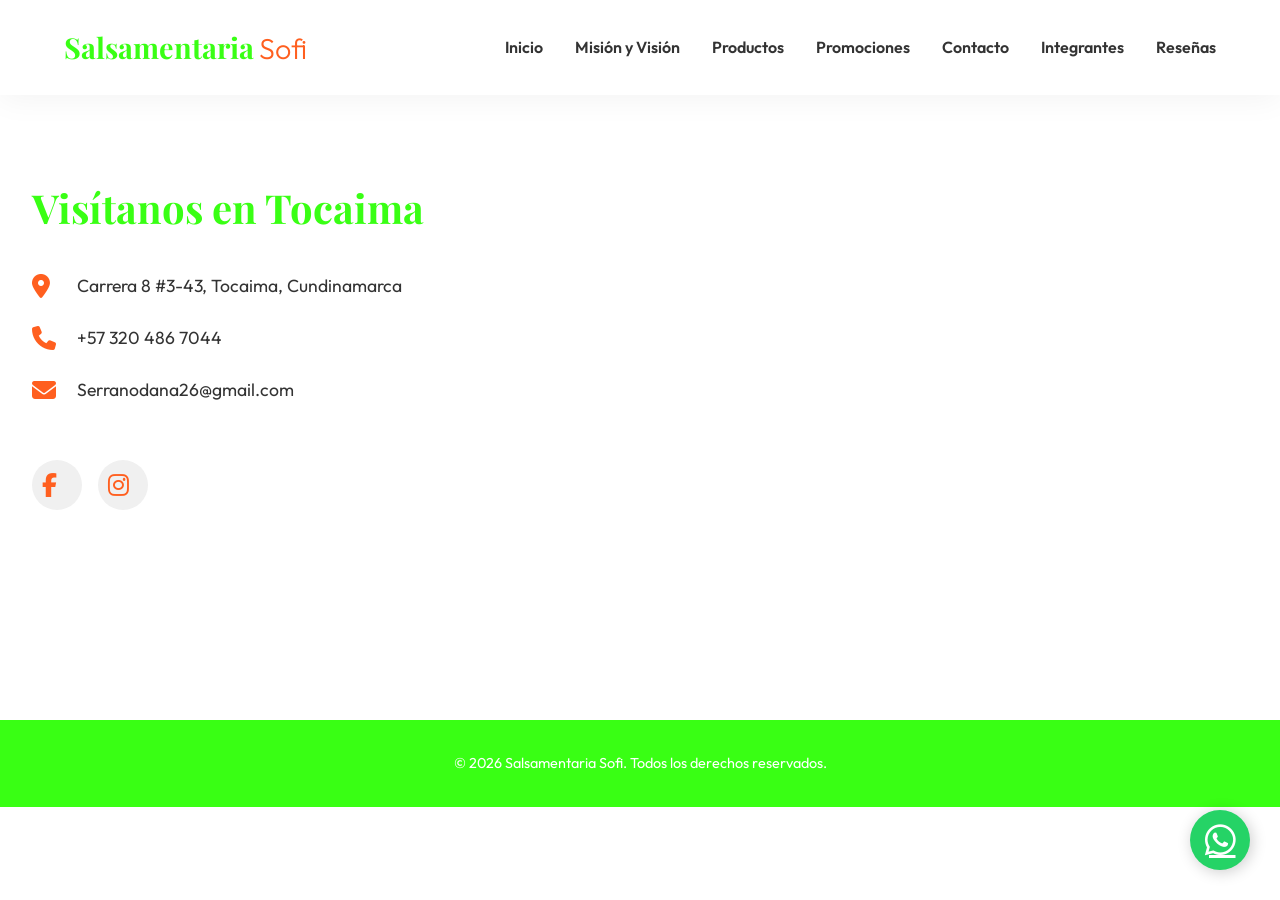
<file: html/contacto.html>
<!DOCTYPE html>
<html lang="es">
<head>
    <meta charset="UTF-8">
    <meta name="viewport" content="width=device-width, initial-scale=1.0">
    <title>Contacto - Salsamentaria Sofi</title>
    <link rel="stylesheet" href="../css/styles.css">
    <link href="https://fonts.googleapis.com/css2?family=Outfit:wght@300;400;600;800&family=Playfair+Display:wght@700&display=swap" rel="stylesheet">
    <link rel="stylesheet" href="https://cdnjs.cloudflare.com/ajax/libs/font-awesome/6.4.0/css/all.min.css">
</head>
<body>
    <nav class="navbar">
        <div class="logo">Salsamentaria<span>Sofi</span></div>
        <ul class="nav-links">
            <li><a href="../index.html">Inicio</a></li>
            <li><a href="nosotros.html">Misión y Visión</a></li>
            <li><a href="productos.html">Productos</a></li>
            <li><a href="promociones.html">Promociones</a></li>
            <li><a href="contacto.html">Contacto</a></li>
            <li><a href="integrantes.html">Integrantes</a></li>
            <li><a href="resenas.html">Reseñas</a></li>
        </ul>
        <div class="hamburger"><i class="fas fa-bars"></i></div>
    </nav>
    <div style="padding-top: 80px; min-height: 80vh;">
        <section id="contacto" class="contact">
            <div class="contact-info">
                <h2>Visítanos en Tocaima</h2>
                <p><i class="fas fa-map-marker-alt"></i> Carrera 8 #3-43, Tocaima, Cundinamarca</p>
                <p><i class="fas fa-phone"></i> <a href="https://api.whatsapp.com/send?phone=573204867044&text=Hola,%20quisiera%20hacer%20una%20consulta." target="_blank" style="text-decoration: none; color: inherit;">+57 320 486 7044</a></p>
                <p><i class="fas fa-envelope"></i> Serranodana26@gmail.com</p>
                <div class="socials">
                    <a href="https://www.facebook.com/SalsamentariaSofi" target="_blank" title="Salsamentaria Sofi en Facebook"><i class="fab fa-facebook-f"></i></a>
                    <a href="https://www.instagram.com/salsamentaria.sofi?igsh=czk0ajFsemV2ZGNv&utm_source=qr" target="_blank" title="Salsamentaria Sofi en Instagram"><i class="fab fa-instagram"></i></a>
                </div>
            </div>
            <div class="map-placeholder">
                <iframe src="https://maps.google.com/maps?q=Carrera%208%20%233-43,%20Tocaima,%20Cundinamarca&t=&z=16&ie=UTF8&iwloc=&output=embed" width="100%" height="100%" style="border:0;" allowfullscreen="" loading="lazy"></iframe>
            </div>
        </section>
    </div>
    <footer>
        <p>&copy; 2026 Salsamentaria Sofi. Todos los derechos reservados.</p>
    </footer>
    <a href="https://api.whatsapp.com/send?phone=573204867044&text=Hola" class="whatsapp-float" target="_blank" title="Contáctanos por WhatsApp">
        <i class="fab fa-whatsapp"></i>
    </a>
    <script src="../js/script.js"></script>
</body>
</html>
</file>
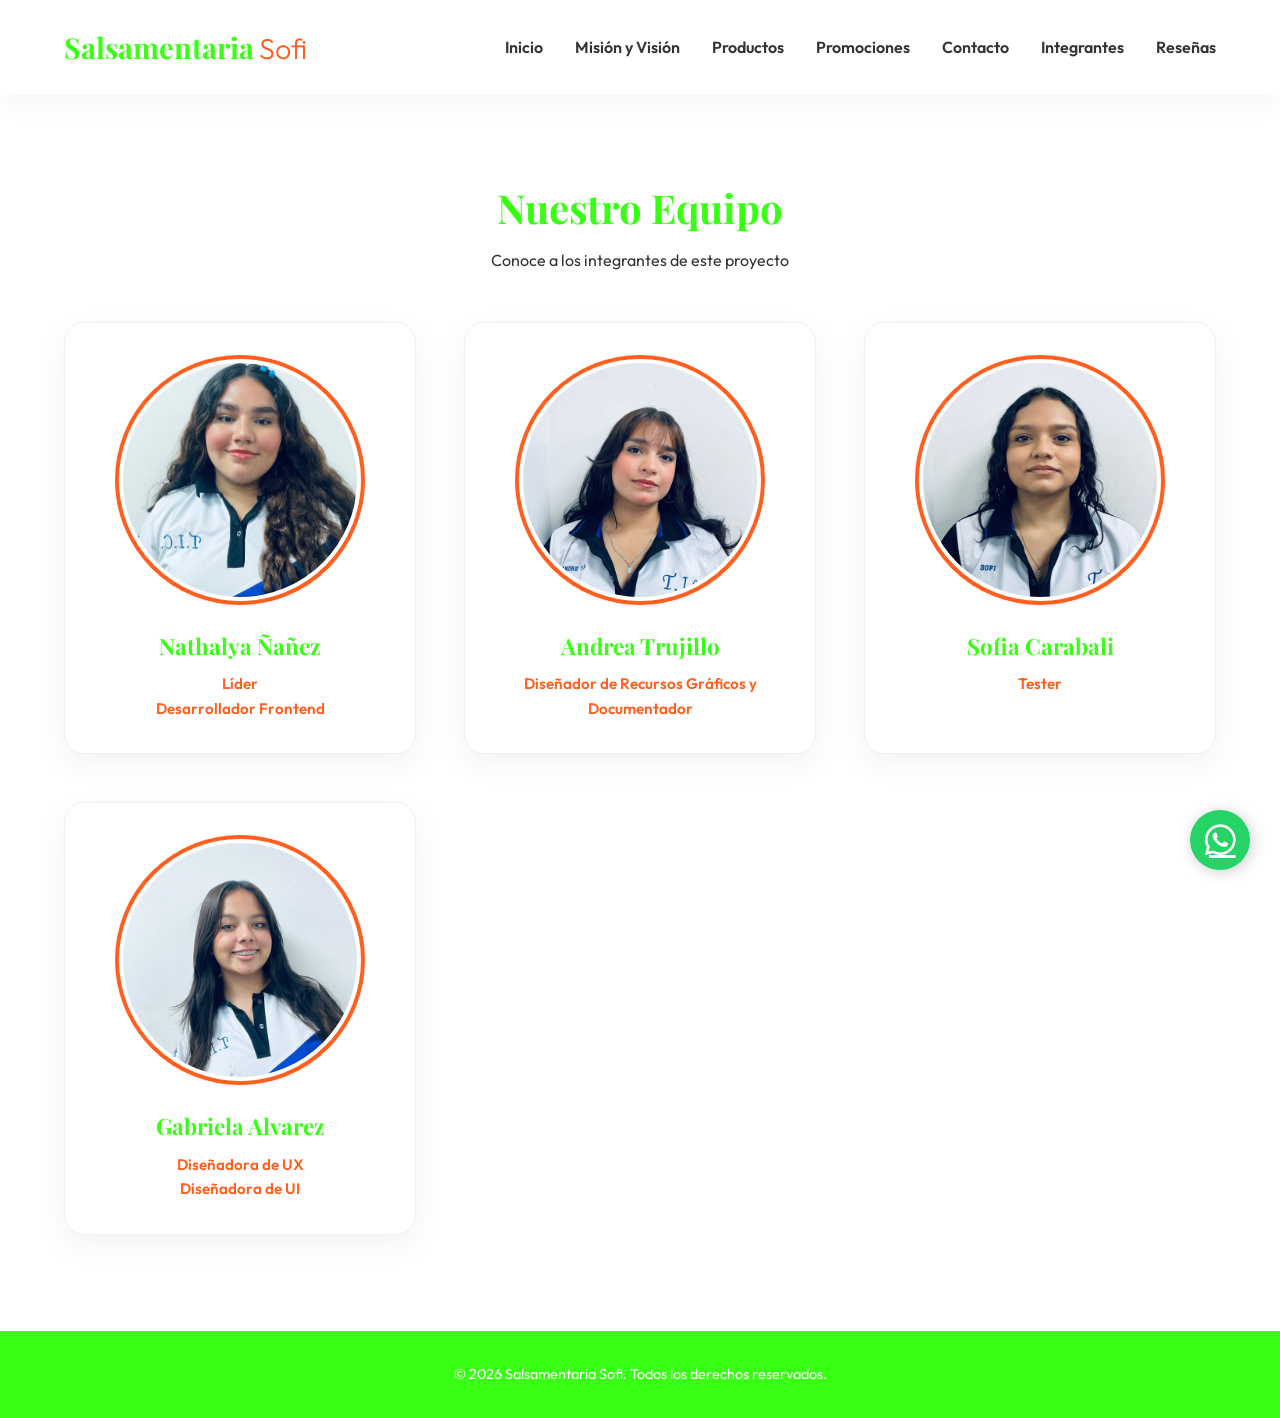
<file: html/integrantes.html>
<!DOCTYPE html>
<html lang="es">
<head>
    <meta charset="UTF-8">
    <meta name="viewport" content="width=device-width, initial-scale=1.0">
    <title>Nuestro Equipo - Salsamentaria Sofi</title>
    <link rel="stylesheet" href="../css/styles.css">
    <link href="https://fonts.googleapis.com/css2?family=Outfit:wght@300;400;600;800&family=Playfair+Display:wght@700&display=swap" rel="stylesheet">
    <link rel="stylesheet" href="https://cdnjs.cloudflare.com/ajax/libs/font-awesome/6.4.0/css/all.min.css">
</head>
<body>
    <nav class="navbar">
        <div class="logo">Salsamentaria<span>Sofi</span></div>
        <ul class="nav-links">
            <li><a href="../index.html">Inicio</a></li>
            <li><a href="nosotros.html">Misión y Visión</a></li>
            <li><a href="productos.html">Productos</a></li>
            <li><a href="promociones.html">Promociones</a></li>
            <li><a href="contacto.html">Contacto</a></li>
            <li><a href="integrantes.html">Integrantes</a></li>
            <li><a href="resenas.html">Reseñas</a></li>
        </ul>
        <div class="hamburger"><i class="fas fa-bars"></i></div>
    </nav>
    <div style="padding-top: 80px; min-height: 80vh;">
        <section id="equipo" class="team">
            <div class="section-header">
                <h2>Nuestro Equipo</h2>
                <p>Conoce a los integrantes de este proyecto</p>
            </div>
            <div class="team-grid">
                <div class="team-card">
                    <div class="team-img-wrapper">
                        <img src="../fotos%20integrantes/WhatsApp%20Image%202026-05-11%20at%2010.25.45%20PM.jpeg" alt="Nathalya Ñañez">
                    </div>
                    <h3>Nathalya Ñañez</h3>
                    <p>Líder<br>Desarrollador Frontend</p>
                </div>
                <div class="team-card">
                    <div class="team-img-wrapper">
                        <img src="../fotos%20integrantes/WhatsApp%20Image%202026-04-30%20at%201.38.13%20PM.jpeg" alt="Andrea Trujillo">
                    </div>
                    <h3>Andrea Trujillo</h3>
                    <p>Diseñador de Recursos Gráficos y Documentador</p>
                </div>
                <div class="team-card">
                    <div class="team-img-wrapper">
                        <img src="../fotos%20integrantes/WhatsApp%20Image%202026-04-30%20at%201.38.14%20PM.jpeg" alt="Sofia Carabali">
                    </div>
                    <h3>Sofia Carabali</h3>
                    <p>Tester</p>
                </div>
                <div class="team-card">
                    <div class="team-img-wrapper">
                        <img src="../fotos%20integrantes/WhatsApp%20Image%202026-04-30%20at%201.38.14%20PM%20(1).jpeg" alt="Gabriela Alvarez">
                    </div>
                    <h3>Gabriela Alvarez</h3>
                    <p>Diseñadora de UX<br>Diseñadora de UI</p>
                </div>
            </div>
        </section>
    </div>
    <footer>
        <p>&copy; 2026 Salsamentaria Sofi. Todos los derechos reservados.</p>
    </footer>
    <a href="https://api.whatsapp.com/send?phone=573204867044&text=Hola" class="whatsapp-float" target="_blank" title="Contáctanos por WhatsApp">
        <i class="fab fa-whatsapp"></i>
    </a>
    <script src="../js/script.js"></script>
</body>
</html>
</file>
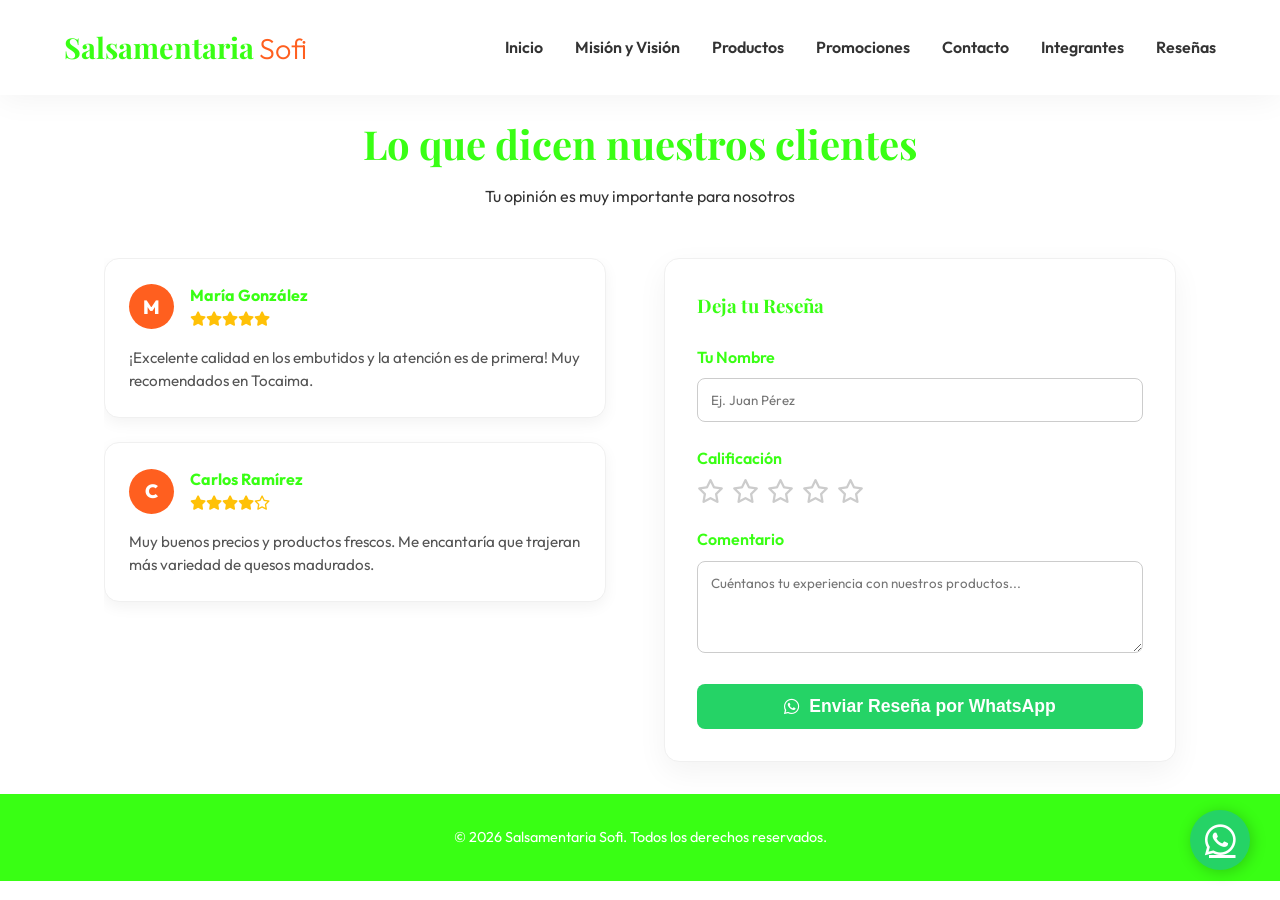
<file: html/resenas.html>
<!DOCTYPE html>
<html lang="es">
<head>
    <meta charset="UTF-8">
    <meta name="viewport" content="width=device-width, initial-scale=1.0">
    <title>Reseñas - Salsamentaria Sofi</title>
    <link rel="stylesheet" href="../css/styles.css">
    <link href="https://fonts.googleapis.com/css2?family=Outfit:wght@300;400;600;800&family=Playfair+Display:wght@700&display=swap" rel="stylesheet">
    <link rel="stylesheet" href="https://cdnjs.cloudflare.com/ajax/libs/font-awesome/6.4.0/css/all.min.css">
</head>
<body>
    <nav class="navbar">
        <div class="logo">Salsamentaria<span>Sofi</span></div>
        <ul class="nav-links">
            <li><a href="../index.html">Inicio</a></li>
            <li><a href="nosotros.html">Misión y Visión</a></li>
            <li><a href="productos.html">Productos</a></li>
            <li><a href="promociones.html">Promociones</a></li>
            <li><a href="contacto.html">Contacto</a></li>
            <li><a href="integrantes.html">Integrantes</a></li>
            <li><a href="resenas.html">Reseñas</a></li>
        </ul>
        <div class="hamburger"><i class="fas fa-bars"></i></div>
    </nav>
    <div style="padding-top: 80px; min-height: 80vh;">
        <section id="resenas" class="reviews-section">
            <div class="section-header">
                <h2>Lo que dicen nuestros clientes</h2>
                <p>Tu opinión es muy importante para nosotros</p>
            </div>
            
            <div class="reviews-container">
                <!-- Columna para ver reseñas -->
                <div class="reviews-list" id="reviewsList">
                    <div class="review-card">
                        <div class="review-header">
                            <div class="review-avatar">M</div>
                            <div class="review-meta">
                                <h4>María González</h4>
                                <div class="stars">
                                    <i class="fas fa-star"></i><i class="fas fa-star"></i><i class="fas fa-star"></i><i class="fas fa-star"></i><i class="fas fa-star"></i>
                                </div>
                            </div>
                        </div>
                        <p class="review-text">¡Excelente calidad en los embutidos y la atención es de primera! Muy recomendados en Tocaima.</p>
                    </div>
                    <div class="review-card">
                        <div class="review-header">
                            <div class="review-avatar">C</div>
                            <div class="review-meta">
                                <h4>Carlos Ramírez</h4>
                                <div class="stars">
                                    <i class="fas fa-star"></i><i class="fas fa-star"></i><i class="fas fa-star"></i><i class="fas fa-star"></i><i class="far fa-star"></i>
                                </div>
                            </div>
                        </div>
                        <p class="review-text">Muy buenos precios y productos frescos. Me encantaría que trajeran más variedad de quesos madurados.</p>
                    </div>
                </div>

                <!-- Columna para dejar una reseña -->
                <div class="review-form-container">
                    <h3>Deja tu Reseña</h3>
                    <form id="reviewForm" class="review-form">
                        <div class="form-group">
                            <label for="reviewerName">Tu Nombre</label>
                            <input type="text" id="reviewerName" required placeholder="Ej. Juan Pérez">
                        </div>
                        <div class="form-group">
                            <label>Calificación</label>
                            <div class="rating-select" id="ratingSelect">
                                <i class="far fa-star" data-rating="1"></i>
                                <i class="far fa-star" data-rating="2"></i>
                                <i class="far fa-star" data-rating="3"></i>
                                <i class="far fa-star" data-rating="4"></i>
                                <i class="far fa-star" data-rating="5"></i>
                            </div>
                            <input type="hidden" id="ratingValue" value="0" required>
                        </div>
                        <div class="form-group">
                            <label for="reviewText">Comentario</label>
                            <textarea id="reviewText" rows="4" required placeholder="Cuéntanos tu experiencia con nuestros productos..."></textarea>
                        </div>
                        <button type="submit" class="whatsapp-order-btn" style="margin-top: 15px;">
                            <i class="fab fa-whatsapp"></i> Enviar Reseña por WhatsApp
                        </button>
                    </form>
                </div>
            </div>
        </section>
    </div>
    <footer>
        <p>&copy; 2026 Salsamentaria Sofi. Todos los derechos reservados.</p>
    </footer>
    <a href="https://api.whatsapp.com/send?phone=573204867044&text=Hola" class="whatsapp-float" target="_blank" title="Contáctanos por WhatsApp">
        <i class="fab fa-whatsapp"></i>
    </a>
    
    <script src="../js/script.js"></script>
    <script>
        // Lógica específica para las reseñas
        document.addEventListener('DOMContentLoaded', () => {
            const stars = document.querySelectorAll('#ratingSelect .fa-star');
            const ratingValue = document.getElementById('ratingValue');
            const form = document.getElementById('reviewForm');
            const reviewsList = document.getElementById('reviewsList');

            // Efecto Hover y Selección de Estrellas
            stars.forEach(star => {
                star.addEventListener('click', () => {
                    const rating = star.getAttribute('data-rating');
                    ratingValue.value = rating;
                    
                    stars.forEach(s => {
                        if (s.getAttribute('data-rating') <= rating) {
                            s.classList.remove('far');
                            s.classList.add('fas');
                            s.style.color = '#ffc107'; // Color dorado
                        } else {
                            s.classList.remove('fas');
                            s.classList.add('far');
                            s.style.color = '#ccc';
                        }
                    });
                });
            });

            // Enviar Reseña
            form.addEventListener('submit', (e) => {
                e.preventDefault();
                
                const name = document.getElementById('reviewerName').value;
                const text = document.getElementById('reviewText').value;
                const rating = ratingValue.value;

                if (rating == 0) {
                    alert('Por favor selecciona una calificación de estrellas.');
                    return;
                }

                // Crear HTML de las estrellas seleccionadas
                let starsHTML = '';
                for(let i = 1; i <= 5; i++) {
                    if (i <= rating) {
                        starsHTML += '<i class="fas fa-star" style="color: #ffc107;"></i>';
                    } else {
                        starsHTML += '<i class="far fa-star" style="color: #ccc;"></i>';
                    }
                }

                // Obtener inicial para el Avatar
                const initial = name.charAt(0).toUpperCase();

                // Crear elemento de reseña
                const newReview = document.createElement('div');
                newReview.classList.add('review-card');
                newReview.innerHTML = `
                    <div class="review-header">
                        <div class="review-avatar">${initial}</div>
                        <div class="review-meta">
                            <h4>${name}</h4>
                            <div class="stars">${starsHTML}</div>
                        </div>
                    </div>
                    <p class="review-text">${text}</p>
                `;

                // Agregar a la lista (al principio)
                reviewsList.prepend(newReview);

                // Resetear formulario
                form.reset();
                ratingValue.value = 0;
                stars.forEach(s => {
                    s.classList.remove('fas');
                    s.classList.add('far');
                    s.style.color = '#ccc';
                });

                // Enviar a WhatsApp
                const whatsappMessage = `Hola, quiero dejar mi reseña sobre Salsamentaria Sofi:\n*Nombre:* ${name}\n*Calificación:* ${rating} estrellas\n*Comentario:* ${text}`;
                const whatsappUrl = `https://api.whatsapp.com/send?phone=573204867044&text=${encodeURIComponent(whatsappMessage)}`;
                
                alert('¡Gracias por tu reseña! A continuación serás redirigido a WhatsApp para que nos la envíes.');
                window.open(whatsappUrl, '_blank');
            });
        });
    </script>
</body>
</html>
</file>
<file: css/styles.css>
:root {
    --primary-color: #FF5F1F; /* Naranja Fluorescente */
    --primary-dark: #39FF14; /* Verde Fluorescente */
    --secondary-color: #FF5F1F; /* Naranja Fluorescente */
    --bg-color: #ffffff; /* Blanco */
    --text-color: #333333;
    --text-light: #777777;
    --white: #ffffff;
    --glass-bg: rgba(255, 255, 255, 0.85);
    --transition: all 0.3s cubic-bezier(0.25, 0.8, 0.25, 1);
}

* {
    margin: 0;
    padding: 0;
    box-sizing: border-box;
    scroll-behavior: smooth;
}

body {
    font-family: 'Outfit', sans-serif;
    background-color: var(--bg-color);
    color: var(--text-color);
    line-height: 1.6;
}

h1, h2, h3, .logo {
    font-family: 'Playfair Display', serif;
}

/* Navbar */
.navbar {
    position: fixed;
    top: 0;
    width: 100%;
    display: flex;
    justify-content: space-between;
    align-items: center;
    padding: 1.5rem 5%;
    background: var(--glass-bg);
    backdrop-filter: blur(10px);
    z-index: 1000;
    box-shadow: 0 4px 30px rgba(0, 0, 0, 0.05);
}

.logo {
    font-size: 1.8rem;
    font-weight: 700;
    color: var(--primary-dark);
}

.logo span {
    color: var(--secondary-color);
    font-family: 'Outfit', sans-serif;
    font-weight: 300;
    margin-left: 5px;
}

.nav-links {
    list-style: none;
    display: flex;
    gap: 2rem;
}

.nav-links a {
    text-decoration: none;
    color: var(--text-color);
    font-weight: 600;
    transition: var(--transition);
    font-family: 'Outfit', sans-serif;
}

.nav-links a:hover {
    color: var(--primary-color);
}

.hamburger {
    display: none;
    font-size: 1.5rem;
    cursor: pointer;
}

/* Hero Section */
.hero {
    height: 100vh;
    position: relative;
    display: flex;
    align-items: center;
    justify-content: center;
    text-align: center;
    padding: 0 5%;
    overflow: hidden;
    --mouseX: 0px;
    --mouseY: 0px;
}

.hero::before {
    content: '';
    position: absolute;
    top: 0; 
    left: 0; 
    width: 100%; 
    height: 100%;
    background: linear-gradient(rgba(0,0,0,0.6), rgba(0,0,0,0.6)) center/cover, url('../foto principal/portada_nueva.jpeg') center/cover no-repeat;
    z-index: 0;
    transition: transform 0.2s cubic-bezier(0.25, 0.46, 0.45, 0.94);
    transform: scale(1.1) translate(var(--mouseX), var(--mouseY));
}

.hero-content {
    position: relative;
    z-index: 1;
    max-width: 800px;
    animation: fadeInUp 1s ease-out;
}

.hero h1 {
    font-size: 4rem;
    color: var(--white);
    margin-bottom: 1rem;
    line-height: 1.2;
}

.hero p {
    font-size: 1.2rem;
    color: #e0e0e0;
    margin-bottom: 2rem;
}

.cta-btn {
    display: inline-block;
    padding: 1rem 2.5rem;
    background: var(--primary-color);
    color: var(--white);
    text-decoration: none;
    font-weight: 600;
    border-radius: 50px;
    transition: var(--transition);
    box-shadow: 0 10px 20px rgba(230, 126, 34, 0.3);
}

.cta-btn:hover {
    background: var(--primary-dark);
    transform: translateY(-3px);
}

/* Animations */
@keyframes fadeInUp {
    from { opacity: 0; transform: translateY(30px); }
    to { opacity: 1; transform: translateY(0); }
}

/* Sections Common */
section {
    padding: 6rem 5%;
}

.section-header {
    text-align: center;
    margin-bottom: 3rem;
}

.section-header h2 {
    font-size: 2.5rem;
    color: var(--primary-dark);
    margin-bottom: 0.5rem;
}

/* Nosotros / About */
.about {
    background-color: var(--bg-color);
}

.about-grid {
    display: grid;
    grid-template-columns: repeat(auto-fit, minmax(300px, 1fr));
    gap: 3rem;
    max-width: 1000px;
    margin: 0 auto;
}

.about-card {
    background: var(--white);
    padding: 3rem 2rem;
    border-radius: 20px;
    text-align: center;
    box-shadow: 0 10px 30px rgba(0,0,0,0.05);
    transition: var(--transition);
    border: 1px solid #f0f0f0;
}

.about-card:hover {
    transform: translateY(-10px);
    box-shadow: 0 15px 40px rgba(0,0,0,0.1);
}

.slideshow-container {
    width: 100%;
    max-width: 1000px;
    margin: 0 auto 3rem;
    overflow: hidden;
    border-radius: 20px;
    box-shadow: 0 10px 30px rgba(0,0,0,0.1);
    position: relative;
    height: 300px;
    background: var(--white);
    display: flex;
    align-items: center;
}

.slideshow-track {
    display: flex;
    width: calc(300px * 10); /* 5 images + 5 duplicates, each 300px wide */
    animation: scrollTrack 10s linear infinite;
}

.slideshow-track img {
    width: 300px;
    height: 300px;
    object-fit: cover;
    padding: 10px;
    border-radius: 20px;
    transition: var(--transition);
}

.slideshow-track img:hover {
    transform: scale(1.05);
}

@keyframes scrollTrack {
    0% { transform: translateX(0); }
    100% { transform: translateX(calc(-300px * 5)); }
}

.icon-wrapper {
    width: 80px;
    height: 80px;
    background: rgba(230, 126, 34, 0.1);
    color: var(--primary-color);
    border-radius: 50%;
    display: flex;
    align-items: center;
    justify-content: center;
    font-size: 2.5rem;
    margin: 0 auto 1.5rem;
    transition: var(--transition);
}

.about-card:hover .icon-wrapper {
    background: var(--primary-color);
    color: var(--white);
}

.about-card h3 {
    font-size: 1.8rem;
    color: var(--primary-dark);
    margin-bottom: 1rem;
}

.about-card p {
    color: var(--text-light);
    font-size: 1.1rem;
    line-height: 1.8;
}

/* Promotions */
.promotions {
    background-color: var(--white);
}

.promotions h2 {
    text-align: center;
    font-size: 2.5rem;
    margin-bottom: 3rem;
    color: var(--primary-dark);
}

.promo-grid, .product-grid {
    display: grid;
    grid-template-columns: repeat(auto-fill, minmax(280px, 1fr));
    gap: 2rem;
}

.promo-card, .product-card {
    background: var(--white);
    border-radius: 15px;
    overflow: hidden;
    box-shadow: 0 10px 30px rgba(0,0,0,0.05);
    transition: var(--transition);
    position: relative;
    border: 1px solid #f0f0f0;
}

.promo-card:hover, .product-card:hover {
    transform: translateY(-10px);
    box-shadow: 0 15px 40px rgba(0,0,0,0.1);
}

.promo-badge {
    position: absolute;
    top: 15px;
    right: 15px;
    background: var(--secondary-color);
    color: var(--white);
    padding: 0.5rem 1rem;
    border-radius: 20px;
    font-weight: 800;
    z-index: 10;
}

.promo-card img, .product-card img {
    width: 100%;
    height: 200px;
    object-fit: cover;
    transition: var(--transition);
}

.promo-card:hover img, .product-card:hover img {
    transform: scale(1.05);
}

.promo-card h3, .product-card h3 {
    padding: 1.5rem 1.5rem 0.5rem;
    font-size: 1.4rem;
}

.promo-card p, .product-card p.desc {
    padding: 0 1.5rem;
    color: var(--text-light);
    font-size: 0.95rem;
}

.price {
    padding: 1rem 1.5rem 1.5rem;
    display: flex;
    align-items: center;
    gap: 1rem;
}

.old-price {
    text-decoration: line-through;
    color: var(--text-light);
    font-size: 0.9rem;
}

.new-price {
    font-size: 1.5rem;
    font-weight: 800;
    color: var(--primary-color);
}

/* Products Live */
.live-indicator {
    display: inline-flex;
    align-items: center;
    gap: 8px;
    color: #27ae60;
    font-weight: 600;
    background: rgba(39, 174, 96, 0.1);
    padding: 0.5rem 1rem;
    border-radius: 20px;
}

.dot {
    width: 10px;
    height: 10px;
    background-color: #27ae60;
    border-radius: 50%;
    animation: pulse 1.5s infinite;
}

@keyframes pulse {
    0% { transform: scale(0.95); box-shadow: 0 0 0 0 rgba(39, 174, 96, 0.7); }
    70% { transform: scale(1); box-shadow: 0 0 0 10px rgba(39, 174, 96, 0); }
    100% { transform: scale(0.95); box-shadow: 0 0 0 0 rgba(39, 174, 96, 0); }
}

.category-filters {
    display: flex;
    justify-content: center;
    gap: 1rem;
    margin-bottom: 2rem;
    flex-wrap: wrap;
}

.filter-btn {
    padding: 0.5rem 1.5rem;
    border: 2px solid var(--primary-color);
    background: transparent;
    color: var(--primary-color);
    border-radius: 30px;
    cursor: pointer;
    font-weight: 600;
    font-family: 'Outfit', sans-serif;
    transition: var(--transition);
}

.filter-btn.active, .filter-btn:hover {
    background: var(--primary-color);
    color: var(--white);
}

.view-more {
    text-align: center;
    margin-top: 3rem;
}

.outline-btn {
    display: inline-block;
    padding: 1rem 2.5rem;
    border: 2px solid var(--primary-dark);
    color: var(--primary-dark);
    text-decoration: none;
    font-weight: 600;
    border-radius: 50px;
    transition: var(--transition);
}

.outline-btn:hover {
    background: var(--primary-dark);
    color: var(--white);
}

/* Team Section */
.team {
    background-color: var(--bg-color);
}

.team-grid {
    display: grid;
    grid-template-columns: repeat(auto-fit, minmax(280px, 1fr));
    gap: 3rem;
    max-width: 1200px;
    margin: 0 auto;
}

.team-card {
    background: var(--white);
    padding: 2rem;
    border-radius: 20px;
    text-align: center;
    box-shadow: 0 10px 30px rgba(0,0,0,0.05);
    transition: var(--transition);
    border: 1px solid #f0f0f0;
}

.team-card:hover {
    transform: translateY(-10px);
    box-shadow: 0 15px 40px rgba(0,0,0,0.1);
}

.team-img-wrapper {
    width: 250px;
    height: 250px;
    margin: 0 auto 1.5rem;
    border-radius: 50%;
    overflow: hidden;
    border: 4px solid var(--primary-color);
    padding: 4px;
    background: var(--white);
    transition: var(--transition);
}

.team-img-wrapper img {
    width: 100%;
    height: 100%;
    object-fit: cover;
    border-radius: 50%;
    transition: var(--transition);
}

.team-card:hover .team-img-wrapper {
    border-color: var(--primary-dark);
}

.team-card:hover .team-img-wrapper img {
    transform: scale(1.1);
}

.team-card h3 {
    font-size: 1.4rem;
    color: var(--primary-dark);
    margin-bottom: 0.5rem;
}

.team-card p {
    color: var(--primary-color);
    font-weight: 600;
    font-size: 0.95rem;
}

/* Contact */
.contact {
    display: grid;
    grid-template-columns: 1fr 1fr;
    gap: 0;
    padding: 0;
    background: var(--white);
}

.contact-info {
    padding: 6rem 5%;
    display: flex;
    flex-direction: column;
    justify-content: center;
}

.contact-info h2 {
    font-size: 2.5rem;
    color: var(--primary-dark);
    margin-bottom: 2rem;
}

.contact-info p {
    font-size: 1.1rem;
    margin-bottom: 1.5rem;
    display: flex;
    align-items: center;
    gap: 15px;
}

.contact-info i {
    color: var(--primary-color);
    font-size: 1.5rem;
    width: 30px;
}

.socials {
    margin-top: 2rem;
    display: flex;
    gap: 1rem;
}

.socials a {
    display: flex;
    align-items: center;
    justify-content: center;
    width: 50px;
    height: 50px;
    background: #f0f0f0;
    color: var(--primary-dark);
    border-radius: 50%;
    text-decoration: none;
    font-size: 1.5rem;
    transition: var(--transition);
}

.socials a:hover {
    background: var(--primary-color);
    color: var(--white);
    transform: translateY(-5px);
}

.map-placeholder {
    min-height: 400px;
}

/* Footer */
footer {
    background: var(--primary-dark);
    color: var(--white);
    text-align: center;
    padding: 2rem 5%;
    font-size: 0.9rem;
}

/* WhatsApp Button */
.whatsapp-float {
    position: fixed;
    bottom: 30px;
    right: 30px;
    width: 60px;
    height: 60px;
    background-color: #25d366;
    color: #fff;
    border-radius: 50%;
    display: flex;
    align-items: center;
    justify-content: center;
    font-size: 35px;
    box-shadow: 2px 2px 15px rgba(0,0,0,0.2);
    z-index: 100;
    transition: var(--transition);
}

.whatsapp-float:hover {
    transform: scale(1.1);
    box-shadow: 2px 2px 20px rgba(0,0,0,0.3);
}

/* Responsive */
@media (max-width: 768px) {
    .nav-links {
        display: none; 
    }
    
    .hamburger {
        display: block;
    }
    
    .hero h1 {
        font-size: 2.5rem;
    }
    
    .contact {
        grid-template-columns: 1fr;
    }
    
    .map-placeholder {
        height: 300px;
    }

    .reviews-container {
        grid-template-columns: 1fr;
    }
}

/* Reviews Section */
.reviews-section {
    padding: 2rem 5%;
    max-width: 1200px;
    margin: 0 auto;
}

.reviews-container {
    display: grid;
    grid-template-columns: 1fr 1fr;
    gap: 3rem;
    margin-top: 2rem;
}

.reviews-list {
    display: flex;
    flex-direction: column;
    gap: 1.5rem;
    max-height: 500px;
    overflow-y: auto;
    padding-right: 10px;
}

.review-card {
    background: var(--white);
    padding: 1.5rem;
    border-radius: 15px;
    box-shadow: 0 5px 15px rgba(0,0,0,0.05);
    border: 1px solid #f0f0f0;
}

.review-header {
    display: flex;
    align-items: center;
    gap: 1rem;
    margin-bottom: 1rem;
}

.review-avatar {
    width: 45px;
    height: 45px;
    background: var(--primary-color);
    color: var(--white);
    border-radius: 50%;
    display: flex;
    align-items: center;
    justify-content: center;
    font-size: 1.2rem;
    font-weight: 800;
}

.review-meta h4 {
    margin: 0;
    color: var(--primary-dark);
}

.stars {
    color: #ffc107;
    font-size: 0.9rem;
}

.review-text {
    font-size: 0.95rem;
    color: #555;
    line-height: 1.5;
}

.review-form-container {
    background: var(--white);
    padding: 2rem;
    border-radius: 15px;
    box-shadow: 0 10px 30px rgba(0,0,0,0.05);
    border: 1px solid #f0f0f0;
    height: fit-content;
}

.review-form-container h3 {
    margin-top: 0;
    color: var(--primary-dark);
    margin-bottom: 1.5rem;
}

.review-form .form-group {
    margin-bottom: 1.5rem;
}

.review-form label {
    display: block;
    margin-bottom: 0.5rem;
    color: var(--primary-dark);
    font-weight: 600;
}

.review-form input,
.review-form textarea {
    width: 100%;
    padding: 0.8rem;
    border: 1px solid #ccc;
    border-radius: 8px;
    font-family: inherit;
}

.rating-select {
    display: flex;
    gap: 0.5rem;
    font-size: 1.5rem;
    color: #ccc;
    cursor: pointer;
}

.rating-select i:hover,
.rating-select i.active {
    color: #ffc107;
}

/* Shopping Cart */
.cart-float-btn {
    position: fixed;
    bottom: 100px;
    right: 30px;
    width: 60px;
    height: 60px;
    background-color: var(--primary-color);
    color: var(--white);
    border-radius: 50%;
    display: flex;
    align-items: center;
    justify-content: center;
    font-size: 24px;
    box-shadow: 2px 2px 15px rgba(0,0,0,0.2);
    z-index: 100;
    cursor: pointer;
    transition: var(--transition);
}

.cart-float-btn:hover {
    transform: scale(1.1);
    background-color: var(--primary-dark);
}

.cart-badge {
    position: absolute;
    top: -5px;
    right: -5px;
    background-color: #e74c3c;
    color: white;
    border-radius: 50%;
    width: 24px;
    height: 24px;
    font-size: 12px;
    font-weight: bold;
    display: flex;
    align-items: center;
    justify-content: center;
    border: 2px solid white;
}

.cart-sidebar {
    position: fixed;
    top: 0;
    right: -400px;
    width: 350px;
    max-width: 100%;
    height: 100vh;
    background: var(--white);
    box-shadow: -5px 0 15px rgba(0,0,0,0.1);
    z-index: 1001;
    transition: right 0.3s ease;
    display: flex;
    flex-direction: column;
}

.cart-sidebar.open {
    right: 0;
}

.cart-header {
    padding: 20px;
    background: var(--primary-color);
    color: var(--white);
    display: flex;
    justify-content: space-between;
    align-items: center;
}

.cart-header h3 {
    margin: 0;
    font-size: 1.5rem;
    color: var(--white);
}

.close-cart {
    background: none;
    border: none;
    color: var(--white);
    font-size: 1.5rem;
    cursor: pointer;
}

.cart-items {
    flex: 1;
    overflow-y: auto;
    padding: 20px;
    display: flex;
    flex-direction: column;
    gap: 15px;
}

.cart-item {
    display: flex;
    gap: 10px;
    border-bottom: 1px solid #eee;
    padding-bottom: 10px;
}

.cart-item img {
    width: 60px;
    height: 60px;
    object-fit: cover;
    border-radius: 8px;
}

.cart-item-details {
    flex: 1;
}

.cart-item-title {
    font-weight: 600;
    font-size: 0.9rem;
    margin-bottom: 5px;
}

.cart-item-price {
    color: var(--primary-color);
    font-weight: bold;
}

.cart-item-actions {
    display: flex;
    align-items: center;
    gap: 10px;
    margin-top: 5px;
}

.cart-item-actions button {
    background: #f0f0f0;
    border: none;
    width: 25px;
    height: 25px;
    border-radius: 5px;
    cursor: pointer;
    font-weight: bold;
}

.cart-item-actions button:hover {
    background: #ddd;
}

.cart-footer {
    padding: 20px;
    border-top: 1px solid #eee;
    background: #fafafa;
}

.cart-total {
    display: flex;
    justify-content: space-between;
    font-size: 1.2rem;
    font-weight: bold;
    margin-bottom: 15px;
}

.whatsapp-order-btn {
    width: 100%;
    padding: 12px;
    background: #25d366;
    color: white;
    border: none;
    border-radius: 8px;
    font-size: 1.1rem;
    font-weight: bold;
    cursor: pointer;
    display: flex;
    justify-content: center;
    align-items: center;
    gap: 10px;
    transition: background 0.3s;
}

.whatsapp-order-btn:hover {
    background: #128C7E;
}

.add-to-cart-btn {
    width: 100%;
    padding: 10px;
    background: var(--primary-color);
    color: white;
    border: none;
    border-radius: 8px;
    font-weight: 600;
    cursor: pointer;
    margin-top: 10px;
    transition: background 0.3s;
}

.add-to-cart-btn:hover {
    background: var(--primary-dark);
}

.cart-overlay {
    position: fixed;
    top: 0;
    left: 0;
    width: 100%;
    height: 100%;
    background: rgba(0,0,0,0.5);
    z-index: 1000;
    display: none;
}

.cart-overlay.show {
    display: block;
}
</file>
